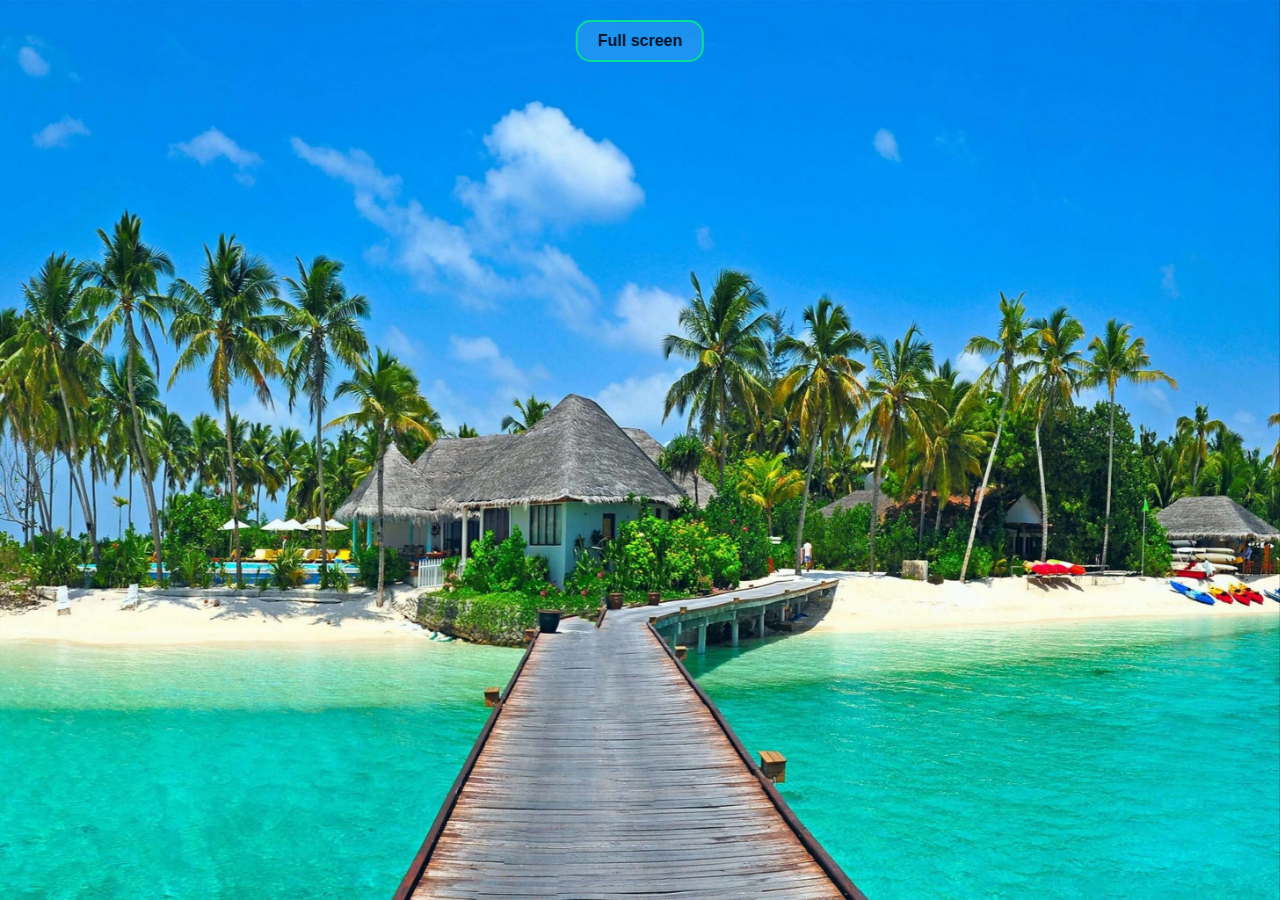
<file: Display.html>
<!DOCTYPE html>
<html lang="en">
<head>
 <link rel="icon" href="tab-icon.ico" type="image/x-icon" />
<meta charset="UTF-8" />
<meta name="viewport" content="width=device-width, initial-scale=1.0"/>
<title>NatureView</title>
<style>
  * {
    margin: 0;
    padding: 0;
    box-sizing: border-box;
  }

  body {
    background: #111;
    overflow: hidden;
    font-family: Arial, sans-serif;
    cursor: pointer;
  }

  #imageContainer {
    position: fixed;
    top: 0; left: 0;
    width: 100vw;
    height: 100vh;
  }

  #currentImage {
    position: absolute;
    top: 0;
    width: 100%;
    height: 100%;
    object-fit: cover;
    object-position: center; /* default position, overridden on mobile */
    z-index: 1;
  }

  #myLink {
    display: none;
    position: absolute;
    top: 10px;
    right: 10px;
    background: rgba(255,255,255,0.8);
    padding: 8px;
    border-radius: 4px;
    text-decoration: none;
    color: #000;
    font-weight: bold;
    z-index: 3;
  }

  #splitTransition {
    position: absolute;
    top: 0;
    width: 100%;
    height: 100%;
    display: none;
    overflow: hidden;
    z-index: 2;
  }

  #leftHalf, #rightHalf {
    width: 50%;
    height: 100%;
    overflow: hidden;
    position: relative;
  }

  #leftImage, #rightImage {
    position: absolute;
    top: 0;
    width: 200%;
    height: 100%;
    background-size: cover;
    background-position: center;
    transition: transform 1s ease;
  }

  #leftImage {
    left: 0;
    clip-path: inset(0 50% 0 0);
  }

  #rightImage {
    right: 0;
    clip-path: inset(0 0 0 50%);
  }

  .off-screen-left {
    transform: translateX(-100%);
  }

  .off-screen-right {
    transform: translateX(100%);
  }

  /* Style for the toggle button */
  #fullscreenBtn {
    position: fixed;
    top: 20px;
    left: 50%;
    transform: translateX(-50%);
    z-index: 999;
    padding: 10px 20px;
    border-top-left-radius: 15px;
    border-top-right-radius: 15px;
    border-bottom-left-radius: 15px;
    border-bottom-right-radius: 15px;
    font-size: 16px;
    cursor: pointer;
    color: #07010ee5;
    font-family: Arial, sans-serif;
    font-weight: bold;
    background: rgba(255, 255, 255, 0.1);
    border: 2px solid rgba(0, 255, 115, 0.699);
    backdrop-filter: blur(4px);
    transition: background-color 0.3s, border-color 0.3s;
  }

  #fullscreenBtn:hover {
    background: rgba(255, 255, 255, 0.384);
    border-color: #ccc;
  }
</style>
</head>
<body>

<!-- Centered, transparent button -->
<button id="fullscreenBtn">Full screen</button>

<div id="imageContainer">
  <img id="currentImage" src="" alt="Current" />
  <div id="splitTransition" style="display: none;">
    <div id="leftHalf">
      <div id="leftImage"></div>
    </div>
    <div id="rightHalf">
      <div id="rightImage"></div>
    </div>
  </div>
</div>

<script>
  const totalImages = 129;
  const images = [];
  for (let i = 1; i <= totalImages; i++) {
    images.push(`images/photo${i}.jpg`);
  }

  const currentImg = document.getElementById('currentImage');
  const leftImg = document.getElementById('leftImage');
  const rightImg = document.getElementById('rightImage');
  const myLink = document.getElementById('myLink');
  const splitTransition = document.getElementById('splitTransition');
  const toggleBtn = document.getElementById('fullscreenBtn');

  let currentIndex = 0;
  currentImg.src = images[currentIndex];

  currentImg.addEventListener('click', () => {
    if (myLink.style.display === 'none') {
      myLink.style.display = 'block';
    }
  });

  function startTransition() {
    const nextIndex = (currentIndex + 1) % images.length;
    const nextSrc = images[nextIndex];

    leftImg.style.backgroundImage = `url('${nextSrc}')`;
    rightImg.style.backgroundImage = `url('${nextSrc}')`;

    splitTransition.style.display = 'flex';

    leftImg.classList.add('off-screen-left');
    rightImg.classList.add('off-screen-right');

    void leftImg.offsetWidth; // force reflow

    leftImg.classList.remove('off-screen-left');
    rightImg.classList.remove('off-screen-right');

    const onTransitionEnd = () => {
      currentImg.src = nextSrc;
      splitTransition.style.display = 'none';

      leftImg.style.transform = '';
      rightImg.style.transform = '';

      leftImg.removeEventListener('transitionend', onTransitionEnd);
    };

    leftImg.addEventListener('transitionend', onTransitionEnd);
    currentIndex = nextIndex;
  }

  setInterval(startTransition, 10000);

  // Fullscreen toggle on button click
  toggleBtn.addEventListener('click', () => {
    if (!document.fullscreenElement) {
      document.documentElement.requestFullscreen();
      toggleBtn.textContent = 'Exit';
    } else {
      document.exitFullscreen();
      toggleBtn.textContent = 'Fullscreen';
    }
  });

  // Toggle fullscreen on any key press
  document.addEventListener('keydown', async () => {
    if (!document.fullscreenElement) {
      await document.documentElement.requestFullscreen();
      toggleBtn.textContent = 'Exit';
    } else {
      await document.exitFullscreen();
      toggleBtn.textContent = 'Fullscreen';
    }
  });

  // Function to detect mobile device
  function isMobileDevice() {
    return /Android|iPhone|iPad/i.test(navigator.userAgent);
  }

  // On load, check if mobile and adjust image display
  window.addEventListener('load', () => {
    if (isMobileDevice()) {
      const img = document.getElementById('currentImage');
      // Crop to show top part, fill entire viewport
      img.style.objectFit = 'cover';
      img.style.objectPosition = 'center top'; // show top part
      // Make sure the image fills the screen
      img.style.width = '100vw';
      img.style.height = '100vh';
    }
  });
</script>
</body>
</html>
</file>
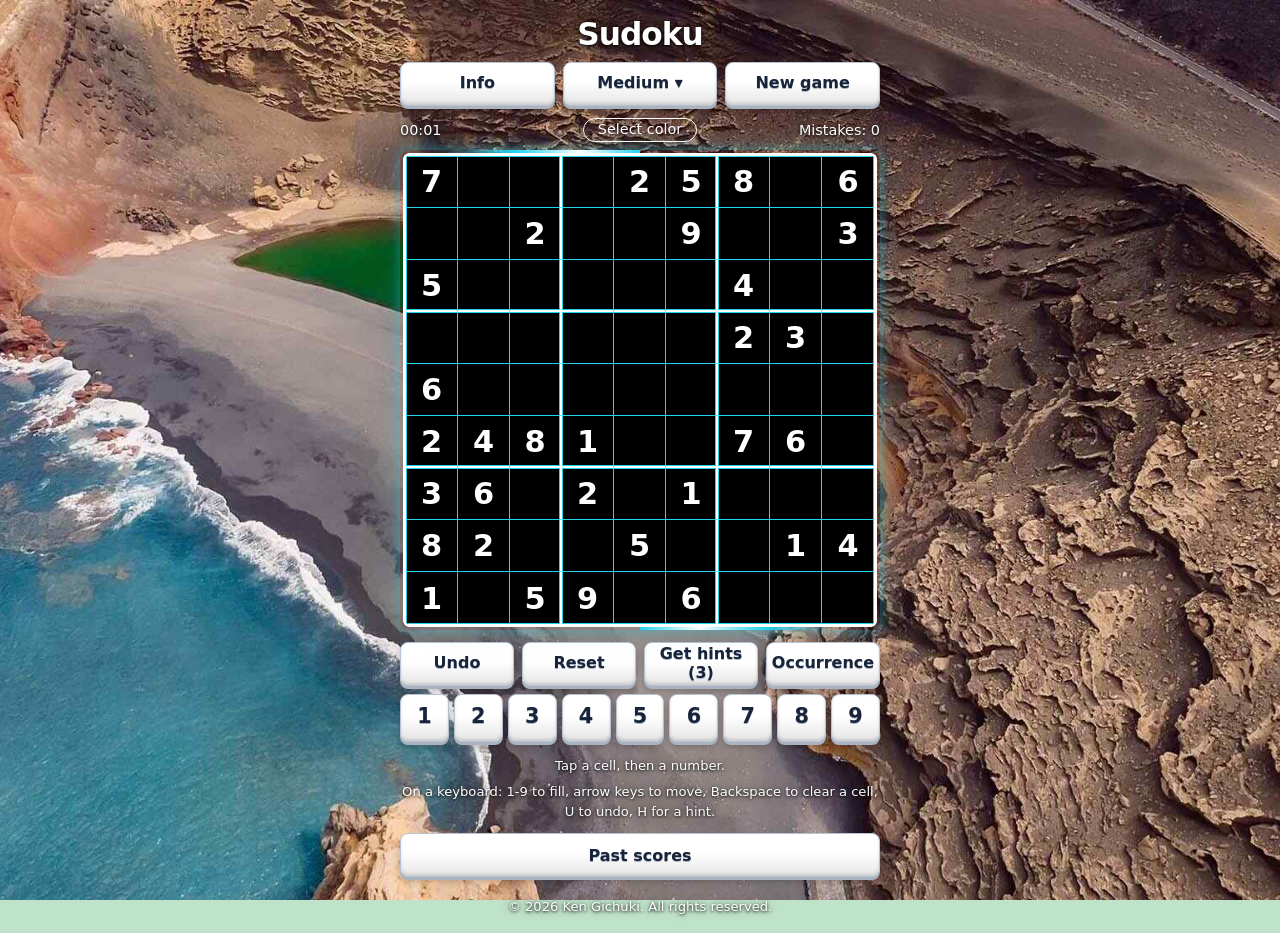
<file: Sudoku.html>
<!DOCTYPE html>
<html lang="en">
<head>
<meta charset="utf-8">
<meta name="viewport" content="width=device-width, initial-scale=1, viewport-fit=cover">
<title>Sudoku</title>
<link rel="icon" href="sudoku.ico" sizes="any">
<style>
:root{--bg:#bfe3c9;--panel:#fff;--ink:#17243a;--mute:#6b7a90;--line:#b8c3d1;--box:#17243a;--sel:#bcd4fb;--peer:#e6eef9;--same:#d0e0fa;--user:#2563d6;--bad:#d23b3b;--badbg:#fbe0e0;--btn:#fff;--on:#17243a;--onfg:#fff}
@media(prefers-color-scheme:dark){:root{--bg:#10291c;--panel:#18223a;--ink:#e6ecf6;--mute:#8a99b3;--line:#33425f;--box:#8fa3c7;--sel:#2c4a85;--peer:#1f2c48;--same:#28407a;--user:#7fb0ff;--bad:#ff8a8a;--badbg:#4a2230;--btn:#18223a;--on:#e6ecf6;--onfg:#0f1624}}
*{box-sizing:border-box}
[hidden]{display:none!important}
body{margin:0;background:var(--bg);color:var(--ink);font-family:system-ui,-apple-system,"Segoe UI",Roboto,sans-serif;min-height:100vh;display:flex;justify-content:center;padding:16px}
main{width:100%;max-width:480px}

/* header: title on its own line, three equal controls below */
header{display:flex;flex-direction:column;align-items:stretch;gap:10px;margin-bottom:12px}
h1{margin:0;font-size:1.95rem;font-weight:800;letter-spacing:-.03em;text-align:center}
.controls{display:grid;grid-template-columns:repeat(3,1fr);gap:8px}
.controls > *{width:100%;height:44px;padding:0 8px;font-size:1rem;font-weight:600;text-align:center;text-align-last:center}

select,button{font:inherit;color:var(--ink);background:var(--btn);border:1.5px solid var(--line);border-radius:8px;padding:8px 12px;cursor:pointer}
/* hover only on devices that really hover (avoids sticky hover on touch screens) */
@media (hover:hover){
  button:hover:not(:disabled):not(:active),
  .controls select:hover:not([aria-pressed=true]){
    border-color:#2563d6;
    box-shadow:
      0 0 0 3px rgba(37,99,214,.55), /* blue ring, drawn on top */
      0 0 14px 4px rgba(37,99,214,.45), /* soft outer glow */
      inset 0 1px 0 rgba(255,255,255,.8),
      inset 0 -2px 3px rgba(0,0,0,.12),
      0 3px 0 var(--edge);
  }
}
button:focus-visible,select:focus-visible,.c:focus-visible{outline:3px solid var(--user);outline-offset:1px}
button:disabled{opacity:.3;cursor:default}
.primary{background:var(--on);color:var(--onfg);border-color:var(--on);font-weight:600}

/* dropdown: custom arrow so its background can change on mobile */
.controls select{
  -webkit-appearance:none;appearance:none;
  padding:0 26px 0 8px;
  background-image:linear-gradient(45deg,transparent 50%,currentColor 50%),linear-gradient(135deg,currentColor 50%,transparent 50%);
  background-position:calc(100% - 15px) 50%,calc(100% - 10px) 50%;
  background-size:5px 5px,5px 5px;
  background-repeat:no-repeat;
}

.stats{display:flex;justify-content:space-between;color:var(--mute);font-size:.9rem;margin-bottom:8px;font-variant-numeric:tabular-nums}

/* ======================================================
   Animated runner around the Sudoku board
   ====================================================== */

.sudoku-frame{
    position:relative;
    width:100%;
    padding:3px;
    border-radius:8px;
    overflow:hidden;
    box-shadow:
        0 0 12px rgba(34,211,238,.35),
        0 0 24px rgba(34,211,238,.20);
}

/* moving light around the outer edge */
/*.sudoku-frame::before{
    content:"";
    position:absolute;

    left:-150%;
    top:-150%;

    width:400%;
    height:400%;

    background:
        conic-gradient(
            from 0deg,
            transparent 0deg,
            transparent 320deg,
            #22d3ee 332deg,
            #ffffff 346deg,
            #22d3ee 360deg
        );

    animation:borderRunner 8s linear infinite;
    z-index:0;
}*/

.sudoku-frame::before{
    content:"";
    position:absolute;

    left:-150%;
    top:-150%;

    width:400%;
    height:400%;

    background:
        conic-gradient(
            from 0deg,
            transparent 0deg,
            transparent 140deg,
            #22d3ee 152deg,
            #ffffff 166deg,
            #22d3ee 180deg,
            transparent 180deg,
            transparent 320deg,
            #22d3ee 332deg,
            #ffffff 346deg,
            #22d3ee 360deg
        );

    animation:borderRunner 12s linear infinite;
    z-index:0;
}
  
/* covers the center, leaving only the border visible */
.sudoku-frame::after{
    content:"";
    position:absolute;
    top:3px;right:3px;bottom:3px;left:3px;
    /*inset:3px;*/ /*old browsers compatibility*/
    background:#000;
    border-radius:5px;
    z-index:1;
}

/* board stays above the animation */
#board{position:relative;z-index:2;}

@keyframes borderRunner{
    from{
        transform:rotate(0deg);
    }
    to{
        transform:rotate(360deg);
    }
}
  
#board{display:grid;grid-template-columns:repeat(9,minmax(0,1fr));grid-template-rows:repeat(9,minmax(0,1fr));aspect-ratio:1;background:var(--panel);border:3px solid var(--box);border-radius:6px;overflow:hidden;user-select:none;touch-action:manipulation}
#board{--panel:#000;--ink:#fff;--line:#22d3ee;--box:#fff;--sel:#7a7a7a;--peer:#3d3d3d;--same:#5c5c5c;--user:#7fb0ff;--bad:#ff8a8a;--badbg:#5a1f1f;color:#fff}
#board{width:100%}
.c{display:flex;align-items:center;justify-content:center;font-size:clamp(1.2rem,6.2vw,1.9rem);border-right:1px solid var(--line);border-bottom:1px solid var(--line);cursor:pointer;min-width:0;min-height:0}
.c.r{border-right:2px solid var(--box)}
.c.b{border-bottom:2px solid var(--box)}
.c:nth-child(9n){border-right:0}
.c:nth-child(n+73){border-bottom:0}
/* thin cyan line inside each 3×3 box, along all four of its sides */
.c{box-shadow:var(--sl,0 0 #0000),var(--sr,0 0 #0000),var(--st,0 0 #0000),var(--sb,0 0 #0000)}
.c.el{--sl:inset 1px 0 0 var(--line)}
.c.er{--sr:inset -1px 0 0 var(--line)}
.c.et{--st:inset 0 1px 0 var(--line)}
.c.eb{--sb:inset 0 -1px 0 var(--line)}
.given{font-weight:700}
.user{color:var(--user)}
.peer{background:var(--peer)}
.same{background:var(--same)}
.sel{background:var(--sel)}
/*.bad{color:var(--bad);background:var(--badbg)}*/
.bad{
  color:var(--bad);
  background-image:repeating-linear-gradient(135deg,
    rgba(255,138,138,.35) 0,rgba(255,138,138,.5) 3px,
    transparent 3px,transparent 7px);
}
.tools{display:grid;grid-template-columns:repeat(4,1fr);gap:8px;margin:12px 0 8px}
.pad{display:grid;grid-template-columns:repeat(9,1fr);gap:5px}
.pad button{padding:8px 0;font-size:1.3rem;font-weight:600;display:flex;flex-direction:column;align-items:center;line-height:1.1}
.pad small{font-size:.85rem;font-weight:500;color:var(--mute)}
.pad.hide small{visibility:hidden}

/* pressed look: Occurrence (toggle) and Info / dropdown (only while held) */
.tools button[aria-pressed=true]{background:var(--on);color:var(--onfg);border-color:var(--on)}
.controls [aria-pressed=true]{background-color:var(--on);color:var(--onfg);border-color:var(--on)}

@media(max-width:400px){.tools{grid-template-columns:repeat(2,1fr)}}
.help{margin-top:14px;color:var(--mute);font-size:.82rem;line-height:1.5}

/* Info/Close button stays above the blurred overlay */
/* #rulesBtn{position:relative;z-index:21} */

/* Popups (rules + scores + confirm + levels + finished): card sits near the top, background is lightly blurred */
#rules,#scores,#confirm,#levels,#win{
  position:fixed;top:0;right:0;bottom:0;left:0;z-index:20; /*replaced inset:0; for compatibility with older browsers*/
  display:flex;align-items:flex-start;justify-content:center;
  padding:150px 16px 16px;  /* lower this number to raise the card further */
  background:rgba(0,0,0,.45);
  backdrop-filter:blur(6px);  /* change both blur values together */
  -webkit-backdrop-filter:blur(6px);
}
.rules-card{
  width:100%;max-width:420px;max-height:calc(100vh - 170px);overflow:auto;
  background:var(--panel);color:var(--ink);border-radius:12px;padding:18px 20px;
  box-shadow:0 10px 30px rgba(0,0,0,.35);
}
.rules-card h2{margin:0 0 10px;font-size:1.2rem}
.rules-card ul{margin:0;padding-left:1.2em;line-height:1.5}
.rules-card li+li{margin-top:6px}

/* score history */
.score-row{padding:10px 0;border-bottom:1px solid var(--line);font-variant-numeric:tabular-nums}
.score-row b{font-size:1.05rem}
.score-row small{display:block;color:var(--mute);margin-top:2px}
.score-actions{display:flex;gap:8px;margin-top:14px}
.score-actions button{flex:1;height:44px;font-weight:600}
.scores-open{width:100%;height:44px;margin-top:12px;font-weight:600}

@media(max-width:400px){h1{font-size:1.6rem}}

/* wallpaper layer: pinned to all four screen edges, including the safe areas */
body::before{
  content:"";position:fixed;top:0;right:0;bottom:0;left:0; /*inset:0;*/ 
  min-height:100lvh;  /* stays full height when the toolbar collapses */
  z-index:-1;
  background-color:var(--bg);
  background-image:var(--wall,none);
  background-size:cover;
  background-position:var(--wallpos,center);
  background-repeat:no-repeat;
}

/* keep content clear of the notch and the bottom bar (0 on desktop) */
body{
  padding-top:max(16px,env(safe-area-inset-top));
  padding-bottom:max(16px,env(safe-area-inset-bottom));
}

/* white text over the wallpaper: landscape / desktop only */
@media (orientation:landscape){
  body.wall h1,
  body.wall .stats,
  body.wall .help,
  body.wall main footer #footerText{
    color:#fff;
    text-shadow:0 1px 3px rgba(0,0,0,.9),0 0 8px rgba(0,0,0,.6);
  }
}

/* 3D through grey shading only: same shape, same colours */
:root{--hi:.6;--lo:.10;--edge:#aab3c0}
@media(prefers-color-scheme:dark){:root{--hi:.12;--lo:.35;--edge:#05080f}}

button,
.controls select{
  --shade:linear-gradient(to bottom,rgba(255,255,255,var(--hi)) 0,rgba(255,255,255,0) 45%,rgba(0,0,0,var(--lo)) 100%);
  background-image:var(--shade);
  box-shadow:
    inset 0 1px 0 rgba(255,255,255,.8), /* light top rim */
    inset 0 -2px 3px rgba(0,0,0,.12), /* grey shading along the bottom */
    0 3px 0 var(--edge),  /* grey edge = thickness */
    0 5px 7px rgba(0,0,0,.2);  /* soft shadow underneath */
  transition:transform .06s,box-shadow .06s;
}

/* dropdown keeps its arrow */
.controls select{
  background-image:
    linear-gradient(45deg,transparent 50%,currentColor 50%),
    linear-gradient(135deg,currentColor 50%,transparent 50%),
    var(--shade);
  background-position:calc(100% - 15px) 50%,calc(100% - 10px) 50%,0 0;
  background-size:5px 5px,5px 5px,100% 100%;
  background-repeat:no-repeat;
}

/* ---- button text: small grey edge, like the button's own thickness ---- */
button,
.controls select{
  text-shadow:0 1px 0 var(--edge); /* crisp, no blur */
}
.pad small{text-shadow:0 1px 0 var(--edge)}

/* ---- optical centring: the 3px edge under each button makes text look low ---- */
.controls > *{padding-bottom:3px}
.tools button{
  height:44px;  /* same height as the top row */
  padding:0 8px 3px;
  font-size:1rem;
  font-weight:600;
  display:flex;align-items:center;justify-content:center;
}
.pad button{min-height:48px;padding-top:6px;padding-bottom:9px;justify-content:center}
.pad button{transition:background-color .5s,color .5s,box-shadow .5s}   /* fade back to grey */
.pad.hide small{display:none} /* hidden counts no longer push the number up */

/* ---- pressed: original dark look, pushed down (also Occurrence when on) ---- */
button:active:not(:disabled),
.tools button:active,
.tools button[aria-pressed=true],
.controls [aria-pressed=true]{
  background-color:var(--on);
  background-image:none;
  color:var(--onfg);
  border-color:var(--on);
  transform:translateY(2px);
  box-shadow:
    inset 0 2px 4px rgba(0,0,0,.4),
    0 1px 0 var(--edge);
  text-shadow:0 1px 0 rgba(0,0,0,.55); /* light text on dark fill: edge flips to dark */
}
.controls select[aria-pressed=true]{
  background-image:
    linear-gradient(45deg,transparent 50%,currentColor 50%),
    linear-gradient(135deg,currentColor 50%,transparent 50%);
}

/* dark theme: pressed fill is light, so the text is dark there */
@media(prefers-color-scheme:dark){
  button:active:not(:disabled),
  .tools button:active,
  .tools button[aria-pressed=true],
  .controls [aria-pressed=true]{
    text-shadow:0 1px 0 rgba(255,255,255,.4);
  }
}

/* ---- disabled: flat, no text effect, still legible ---- */
button:disabled{
  opacity:.6;  /* was .3: higher = more legible */
  box-shadow:none;
  transform:none;
  background-image:none;
  text-shadow:none;
}

/* Occurrence: dark fill wipes in from the centre when toggled on */
#counts{
  position:relative;
  overflow:hidden;
  isolation:isolate; /* keeps the circle behind the text, above the button face */
  transition:transform .06s,box-shadow .06s,color .3s .1s,border-color .3s;
}

/* the circle (grows from 0 to cover the whole button, even when it is wide) */
#counts::before{
  content:"";
  position:absolute;left:50%;top:50%;
  width:140%;aspect-ratio:1;
  border-radius:50%;
  background:var(--on);
  transform:translate(-50%,-50%) scale(0);
  transition:transform 400ms cubic-bezier(.8,0,.2,1);   /* same easing as btn-121 */
  z-index:-1;
  pointer-events:none;
}
#counts[aria-pressed=true]::before{
  transform:translate(-50%,-50%) scale(1);
}

/* the face stays light; the circle supplies the dark. Text colour follows the state. */
#counts,
#counts:active:not(:disabled){
  background-color:var(--btn);
  background-image:var(--shade);
  color:var(--ink);
}
#counts[aria-pressed=true],
#counts[aria-pressed=true]:active:not(:disabled){
  background-color:var(--btn);
  background-image:var(--shade);
  color:var(--onfg);
  border-color:var(--on);
}

/* confirm + finished popups sit above the Info/Close button */
#confirm,#win{z-index:22}
#confirm .rules-card{max-width:340px}
#confirm p{margin:0 0 4px;line-height:1.5}
#win .rules-card{max-width:340px;text-align:center}
#win p{margin:0 0 4px;line-height:1.5}

/* difficulty picker */
#levels{transition:opacity .25s ease}
#levels.fade{opacity:0;pointer-events:none}      /* fades away after a choice */
#levels .rules-card{max-width:220px;padding:14px 16px}
#levels h2{font-size:1.05rem;margin-bottom:8px;text-align:center}
.lvl-list{display:flex;flex-direction:column;gap:8px}
.lvl-list button{height:40px;font-size:1rem;font-weight:600}
.lvl-list button.on{
  background-color:var(--on);background-image:none;
  color:var(--onfg);border-color:var(--on);
  text-shadow:0 1px 0 rgba(0,0,0,.55);
}

/* number pad: black at once on tap (no fade in), then the .5s fade above runs when the class is removed */
.pad button.flash:not(:disabled){
  transition:none;
  background-color:#000;background-image:none;
  color:#fff;border-color:#000;
  box-shadow:inset 0 2px 4px rgba(0,0,0,.4);
  text-shadow:none;
}
.pad button.flash small{color:#ccc;text-shadow:none}

/* Past scores button doubles as a progress bar */
#scoresBtn{
  position:relative;
  overflow:hidden;
  isolation:isolate; /* keeps the fill behind the label */
}
#scoresBtn::before{
  content:"";
  position:absolute;left:0;top:0;bottom:0;
  width:var(--p,0%);
  background:linear-gradient(90deg,#34d399,#22d3ee);  /* green to cyan, matches the board lines */
  box-shadow:inset 0 -6px 10px rgba(0,0,0,.12); /* slight depth */
  transition:width .8s cubic-bezier(.22,1,.36,1); /* smooth glide to the new value */
  z-index:-1;
  pointer-events:none;
}

/* finished puzzle popup: same card as Info, pops in, fades out */
#win{transition:opacity .25s ease}
#win.fade{opacity:0;pointer-events:none}
#win:not([hidden]) .rules-card{animation:winPop .45s cubic-bezier(.3,1.4,.5,1) both}
@keyframes winPop{
  from{opacity:0;transform:scale(.6)}
  to  {opacity:1;transform:scale(1)}
}
#win .pug{
  display:block;width:min(200px,60%);height:auto;aspect-ratio:260/354;
  margin:0 auto 12px;border-radius:10px;background:#000;
}  

/* pause the spinning border while any popup is open */
body:has(:is(#rules,#scores,#confirm,#levels,#win):not([hidden])) .sudoku-frame::before{
  animation-play-state:paused;
}

  /* ---- fit btn-172 into the tools row and switch off the shared button look for Reset only ---- */
#erase.btn-172,
#erase.btn-172:hover,
#erase.btn-172:active,
#erase.btn-172[aria-pressed=true]{
  position:relative; /* the two text layers are positioned inside the button */
  width:100%;height:44px;padding:0; /* fills its grid cell, same height as the other buttons */
  font-size:14px;font-weight:bold;color:#fff;
  background:none;background-image:none;
  border:none;box-shadow:none;text-shadow:none;transform:none;
}

/* touch screens: flip while the button is pressed, since :hover sticks after a tap */
@media (hover:none){
  #erase.btn-172:hover .front-text{transform:rotateX(0deg) translateZ(2px)}
  #erase.btn-172:hover .back-text{transform:rotateX(180deg) translateZ(2px)}
}
#erase.btn-172:active .front-text{transform:rotateX(-180deg) translateZ(2px)}
#erase.btn-172:active .back-text{transform:rotateX(0deg) translateZ(2px)}

  /*flip the hint button animatedly*/
@keyframes hint-flip {
  0%   { transform: perspective(600px) rotateX(0deg);  animation-timing-function: ease-in; }
  50%  { transform: perspective(600px) rotateX(90deg); animation-timing-function: ease-out; }
  100% { transform: perspective(600px) rotateX(0deg); }
}
.hint-flip { animation: hint-flip .5s; }

@media (prefers-reduced-motion: reduce) {
  .hint-flip { animation: none; }
}

/* no double-tap zoom */
* { touch-action: manipulation; }
  
</style>
</head>
  <link rel="stylesheet" href="theme.css">
<body>
<main>
  <header>
    <h1>Sudoku</h1>
    <div class="controls">
      <button id="rulesBtn" aria-haspopup="dialog" aria-expanded="false">Info</button>
      <select id="lvl" aria-label="Difficulty" hidden>
        <option value="easy">Easy</option>
        <option value="medium" selected>Medium</option>
        <option value="hard">Hard</option>
      </select>
      <button id="lvlBtn" type="button" aria-haspopup="dialog">Medium ▾</button>
      <button id="new">New game</button>
    </div>
  </header>
  <div class="stats"><span id="time">00:00</span><span id="info"></span></div>
  
  <div class="sudoku-frame">
    <div id="board" role="grid" aria-label="Sudoku board"></div>    
  </div>
  
  <div class="tools">
    <button id="undo">Undo</button>
    <button id="erase">Reset</button>
    <button id="hint">Get hints</button>
    <button id="counts" aria-pressed="true">Occurrence</button>
  </div>
  <style>
    /* dark only while the button is being pressed */
    .tools button:active{
      background:var(--on);
      color:var(--onfg);
      border-color:var(--on);
    }
  </style>
  <div class="pad" id="pad"></div>
  <p class="help">Tap a cell, then a number. On a keyboard: 1–9 to fill, arrow keys to move, Backspace to clear a cell, U to undo, H for a hint.</p>
  <button id="scoresBtn" class="scores-open" aria-haspopup="dialog">Past scores</button>
  <footer>
    <p id="footerText" class="footer">
      &copy; <span id="year">2026</span> Ken Gichuki. All rights reserved.
    </p>
    <style>
      main .help{
        margin:14px 0 0;
      }
      main footer{
        width:100%;
        display:flex;
        justify-content:center;
        margin:0;
      }
      main footer #footerText{
        margin:1.5em 0 0;   /* exactly one line of gap */
        text-align:center;
        font-family:inherit;
        font-size:.82rem;
        line-height:1.5;
        color:var(--mute);
      }
    </style>
  </footer>
  <div id="scores" role="dialog" aria-modal="true" aria-labelledby="scoresTitle" hidden>
    <div class="rules-card">
      <h2 id="scoresTitle">Finished games</h2>
      <div id="scoreList"></div>
      <div class="score-actions">
        <button id="scoresClear">Clear scores</button>
        <button id="scoresClose">Close</button>
      </div>
    </div>
  </div>
  <div id="rules" role="dialog" aria-modal="true" aria-labelledby="rulesTitle" hidden>
    <div class="rules-card">
      <h2 id="rulesTitle">How to play</h2>
      <ul>
        <li>Sudoku is a logic puzzle: every cell has exactly one solution and you can find it by deduction alone. No guessing or math is needed.</li>
        <li>Fill the grid so every row, column and 3×3 box has the numbers 1 to 9, once each.</li>
        <li>The bold numbers are given and can't be changed.</li>
        <li>Tap a cell, then tap a number. Wrong numbers turn red in a striped cell.</li>
        <li>The grey area around a selected cell is where the number cannot be repeated.</li>
        <li>Stuck? Use Hint. Made a slip? Use Undo. Numbers left? Use Occurrence.</li>
        <li>Karibu kwenye huu mchezo! 😀</li>
      </ul>
    </div>
  </div>
  <div id="confirm" role="alertdialog" aria-modal="true" aria-labelledby="confirmTitle" hidden>
    <div class="rules-card">
      <h2 id="confirmTitle">Start a new game?</h2>
      <p id="confirmMsg">Your current progress will be lost.</p>
      <div class="score-actions">
        <button id="confirmNo">Cancel</button>
        <button id="confirmYes">New game</button>
      </div>
    </div>
  </div>
  <div id="levels" role="dialog" aria-modal="true" aria-labelledby="levelsTitle" hidden>
    <div class="rules-card">
      <h2 id="levelsTitle">Choose difficulty</h2>
      <div class="lvl-list">
        <button data-lvl="easy">Easy</button>
        <button data-lvl="medium">Medium</button>
        <button data-lvl="hard">Hard</button>
      </div>
    </div>
  </div>
  <div id="win" role="dialog" aria-modal="true" aria-labelledby="winTitle" hidden>
    <div class="rules-card">
      <img id="pug" class="pug" alt="">
      <h2 id="winTitle">Puzzle complete! 👌🏽</h2>
      <p id="wintxt"></p>
      <div class="score-actions">
        <button id="again">Play again</button>
      </div>
    </div>
  </div>
</main>
<script> 
/* stop double-tap zoom (iOS Safari), without losing fast taps */
let lastTouch = 0;
document.addEventListener('touchend', e => {
  const now = Date.now();
  if (now - lastTouch < 350) {
    e.preventDefault();  // cancels the zoom
    if (e.target.click) e.target.click(); // still registers the second tap
  }
  lastTouch = now;
}, { passive: false });
  
document.getElementById('year').textContent = new Date().getFullYear();

const $=s=>document.querySelector(s);

/* ---- wallpapers (landscape / desktop only) ---- */
const WALLS=Array.from({length:24},(_,i)=>'sudoku_wallpapers/img'+(i+1));
const WALLS_P=Array.from({length:20},(_,i)=>'Sudoku_images_portrait/img'+(i+1));
const walls=()=>landscape()?WALLS:WALLS_P;
const WALL_EXT=['jpg'];
const WALLPOS={1:'30% 50%',4:'70% 40%'};  // image number: 'x y'; any image not listed uses center
const landscape=()=>matchMedia('(orientation:landscape)').matches;
let wallIdx=-1;
const WALL_URL={}; // remembers the working file for each wallpaper number
let wallNext=-1;  // wallpaper already downloading for the next New game
 
function loadWall(n,done){  // done(url) when found, done(null) if no extension works
  const set=walls(),key=(landscape()?'L':'P')+n;   // separate cache for each folder
  if(WALL_URL[key]){done(WALL_URL[key]);return}
  let e=0;
  const img=new Image();
  img.onload=()=>{WALL_URL[key]=img.src;done(img.src)};
  img.onerror=()=>{
    e++;
    if(e<WALL_EXT.length)img.src=set[n]+'.'+WALL_EXT[e];
    else done(null);
  };
  img.src=set[n]+'.'+WALL_EXT[0];
}
  
function preloadNext(){  // quietly download another wallpaper for next time
  const pool=WALLS.map((_,k)=>k).filter(k=>k!==wallIdx);
  if(!pool.length)return;
  wallNext=pool[Math.random()*pool.length|0];
  loadWall(wallNext,()=>{});
}

function setWallpaper(i,bad){
  bad=bad||[];
  if(!WALLS.length)return;
  const st=document.documentElement.style;
  let n=i;
  if(n===undefined||n<0||n>=WALLS.length||bad.includes(n)){
    const pool=WALLS.map((_,k)=>k).filter(k=>!bad.includes(k)&&(k!==wallIdx||WALLS.length===1));
    if(!pool.length){st.setProperty('--wall','none');document.body.classList.remove('wall');return}
    n=(wallNext>=0&&pool.includes(wallNext))?wallNext:pool[Math.random()*pool.length|0];
    wallNext=-1;
  }
  wallIdx=n;
  loadWall(n,url=>{
    if(wallIdx!==n)return;
    if(!url){console.warn('Wallpaper not found: '+walls()[n]);setWallpaper(undefined,bad.concat(n));return}
    st.setProperty('--wall','url("'+url+'")');
    st.setProperty('--wallpos',landscape()?(WALLPOS[n+1]||'center'):'center');
    document.body.classList.add('wall');
    preloadNext();
  });
}
  
const pop=m=>{let n=0;while(m){m&=m-1;n++}return n};
const shuf=a=>{for(let i=a.length-1;i>0;i--){const j=Math.random()*(i+1)|0;[a[i],a[j]]=[a[j],a[i]]}return a};

/* ---- solver and generator ---- */
function cands(g,i){
  let m=0x3FE;const r=i/9|0,c=i%9;
  for(let k=0;k<9;k++){m&=~(1<<g[r*9+k]);m&=~(1<<g[k*9+c])}
  const br=r-r%3,bc=c-c%3;
  for(let a=0;a<3;a++)for(let b=0;b<3;b++)m&=~(1<<g[(br+a)*9+bc+b]);
  return m;
}
  
function pick(g){
  let best=-1,bm=0,bn=10;
  for(let i=0;i<81;i++)if(!g[i]){const m=cands(g,i),n=pop(m);if(n<bn){bn=n;best=i;bm=m;if(n<2)break}}
  return[best,bm,bn];
}
  
const vals=m=>{const a=[];for(let v=1;v<=9;v++)if(m&(1<<v))a.push(v);return a};
function fill(g){
  const[b,m,n]=pick(g);if(b<0)return true;if(!n)return false;
  for(const v of shuf(vals(m))){g[b]=v;if(fill(g))return true}
  g[b]=0;return false;
}
  
function count(g,lim){
  const[b,m,n]=pick(g);if(b<0)return 1;if(!n)return 0;
  let t=0;
  for(const v of vals(m)){g[b]=v;t+=count(g,lim-t);if(t>=lim)break}
  g[b]=0;return t;
}
  
const CLUES={easy:40,medium:32,hard:26};  // how many numbers are pre-filled at the start, per level
const HINT_MAX={easy:5,medium:3,hard:2};  // hints allowed per game, per level
// The game logic: build a finished Sudoku, then erase numbers one at a time
// (keeping exactly one solution) until the level's clue target is reached.
function generate(level){
  const s=Array(81).fill(0);fill(s);
  const p=s.slice();let left=81;
  for(const i of shuf([...Array(81).keys()])){
    if(left<=CLUES[level])break;
    const v=p[i];p[i]=0;
    if(count(p.slice(),2)!==1)p[i]=v;else left--;
  }
  return[s,p];
}

/* ---- game state ---- */
let showCounts=false,sol,giv,cur,sel=-1,hist=[],secs=0,tm,miss=0,hints=0,over=false;
let lastLvl;  // level of the game being played, used to undo a cancelled level change
const fmt=s=>String(s/60|0).padStart(2,'0')+':'+String(s%60).padStart(2,'0');
const snap=()=>{hist.push([cur.slice(),miss]);if(hist.length>200)hist.shift()};

function newGame(){
  setWallpaper();
  const[s,p]=generate($('#lvl').value);
  sol=s;giv=p.slice();cur=p.slice();
  hist=[];sel=-1;miss=0;hints=0;over=false;secs=0;
  // $('#win').hidden=true;
  clearTimeout(winTimer);$('#win').hidden=true;
  clearInterval(tm);tm=setInterval(()=>{if(!over&&!document.hidden){secs++;top_()}},1000);
  render();
}
  
function top_(){
  $('#time').textContent=fmt(secs);
  // $('#info').textContent='Mistakes: '+miss+'   Hints: '+hints; Paused hints update
  $('#info').textContent='Mistakes: '+miss;
}

function place(n){
  if(over||sel<0||giv[sel])return;
  if(cur[sel]===n)return;
  snap();cur[sel]=n;
  if(n!==sol[sel])miss++;
  render();check();
}

function erase(){
  if(over)return;
  if(cur.every((v,i)=>v===giv[i])){
    // nothing entered, but still clear the highlight
    if(sel>=0){sel=-1;render()}
    return;
  }
  snap();
  cur=giv.slice(); // back to the given numbers only
  sel=-1; // same reset New game does: removes the grey highlight
  render();
}

function eraseCell(){
  if(over||sel<0||giv[sel]||!cur[sel])return;  // nothing selected, a given, or already empty
  snap();
  cur[sel]=0;
  render();
}

function undo(){
  if(over||!hist.length)return;
  cur=hist.pop()[0];  // restore the board only: mistakes and hints keep their counts
  render();
}

function flipHint(oldText){
  const b = $('#hint');
  if (matchMedia('(prefers-reduced-motion: reduce)').matches) return;  // no animation, keep the new label
  b.textContent = oldText;  // keep showing the old count at first
  b.classList.remove('hint-flip');
  void b.offsetWidth;
  b.classList.add('hint-flip');
  setTimeout(() => {   // button is edge-on: swap in the new count
    b.textContent = 'Get hints (' + Math.max(HINT_MAX[$('#lvl').value] - hints, 0) + ')';
  }, 250);
}
$('#hint').addEventListener('animationend', e => e.currentTarget.classList.remove('hint-flip'));
  
function hint(){
  if(over||hints>=HINT_MAX[$('#lvl').value])return;
  const oldText=$('#hint').textContent;
  let t=-1;
  if(sel>=0&&!giv[sel]&&cur[sel]!==sol[sel])t=sel;
  else{
    const w=[];for(let i=0;i<81;i++)if(cur[i]!==sol[i])w.push(i);
    if(!w.length)return;t=w[Math.random()*w.length|0];
  }
  snap();cur[t]=sol[t];hints++;sel=t;
  render();check();
  flipHint(oldText);
}
  
function check(){
  if(cur.every((v,i)=>v===sol[i])){
    over=true;clearInterval(tm);
    // saveScore(); // record this finished game (device + Google Sheet)
    try{saveScore()}catch(e){console.error(e)}   // a save problem must never stop the pug
    $('#wintxt').textContent='Solved in '+fmt(secs)+' with '+miss+(miss===1?' mistake':' mistakes')+' and '+hints+(hints===1?' hint.':' hints.');
    showWin(true);
    //$('#win').hidden=false; // finished popup: Play again starts a new game, otherwise the board stays finished
    //$('#again').focus();
  }
}

/* ---- progress text on the Past scores button ---- */
/* shows "Past scores" until the player enters a number, then a progress message and a left-to-right fill */
function updateProgress(){
  const b=$('#scoresBtn');
  const entered=cur.some((v,i)=>v!==giv[i]);   // has the player put anything on the board?
  if(!entered){
    b.style.setProperty('--p','0%');
    b.textContent='Past scores';
    return;
  }
  let total=0,ok=0;
  for(let i=0;i<81;i++){
    if(!giv[i]){total++;if(cur[i]===sol[i])ok++}
  }
  const pct=total?Math.round(ok/total*100):0;
  b.style.setProperty('--p',pct+'%');

  let msg;
  if(pct<10)msg='Let’s begin..';
  else if(pct<20)msg='Good start..';
  else if(pct<30)msg='Making progress..';
  else if(pct<40)msg='Thinking ahead..';
  else if(pct<50)msg='Halfway there..';
  else if(pct<60)msg='Momentum building..';
  else if(pct<70)msg='Looking sharp..';
  else if(pct<80)msg='Almost there..';
  else if(pct<90)msg='Final moves..';
  else if(pct<100)msg='Solution in sight..';
  else msg='Puzzle Complete!';
  b.textContent=msg+' '+pct+'%';
}

/* ---- rendering ---- */
function render(){
  const sv=sel>=0?cur[sel]:0,sr=sel/9|0,sc=sel%9;
  let h='';
  for(let i=0;i<81;i++){
    const r=i/9|0,c=i%9;let k='c';
    if(c===2||c===5)k+=' r';
    if(r===2||r===5)k+=' b';
    if(c%3===0)k+=' el';
    if(c%3===2)k+=' er';
    if(r%3===0)k+=' et';
    if(r%3===2)k+=' eb';
    if(giv[i])k+=' given';else if(cur[i])k+=' user';
    if(sel>=0){
      if(i===sel)k+=' sel';
      else if(r===sr||c===sc||((r/3|0)===(sr/3|0)&&(c/3|0)===(sc/3|0)))k+=' peer';
      if(sv&&cur[i]===sv&&i!==sel)k+=' same';
    }
    if(cur[i]&&cur[i]!==sol[i])k+=' bad';
    const inner=cur[i]||'';
    h+='<div class="'+k+'" data-i="'+i+'" role="gridcell" tabindex="'+(i===sel||(sel<0&&i===0)?0:-1)+'" aria-label="Row '+(r+1)+', column '+(c+1)+(cur[i]?', '+cur[i]:', empty')+'">'+inner+'</div>';
  }
  $('#board').innerHTML=h;
  let ph='';
  for(let v=1;v<=9;v++){
    let used=0;for(let i=0;i<81;i++)if(cur[i]===v&&sol[i]===v)used++;
    ph+='<button data-n="'+v+'"'+(used>=9?' disabled':'')+'>'+v+'<small>'+(9-used)+'</small></button>';
  }
  $('#pad').innerHTML=ph;
  $('#pad').classList.toggle('hide',!showCounts);
  $('#counts').setAttribute('aria-pressed',showCounts);
  const left=HINT_MAX[$('#lvl').value]-hints;
  $('#hint').textContent='Get hints ('+Math.max(left,0)+')';
  $('#hint').disabled=left<=0;
  lastLvl=$('#lvl').value;
  updateLvlBtn();
  top_();
  updateProgress();
  save();
}

/* ---- in-page confirm popup (replaces the browser's confirm box) ---- */
let confirmDone=null;
function askConfirm(title,msg,yesText,cb){
  $('#confirmTitle').textContent=title;
  $('#confirmMsg').textContent=msg;
  $('#confirmYes').textContent=yesText;
  confirmDone=cb;
  $('#confirm').hidden=false;
  $('#confirmNo').focus();
}
function closeConfirm(ok){
  $('#confirm').hidden=true;
  const f=confirmDone;confirmDone=null;
  if(f)f(ok);
}
$('#confirmYes').onclick=()=>closeConfirm(true);
$('#confirmNo').onclick=()=>closeConfirm(false);
$('#confirm').addEventListener('click',e=>{if(e.target.id==='confirm')closeConfirm(false)});

/* ---- events ---- */
const started=()=>!over&&cur.some((v,i)=>v!==giv[i]);   // has the player entered anything yet?

$('#board').addEventListener('click',e=>{
  const c=e.target.closest('.c');if(!c)return;
  sel=+c.dataset.i;render();
});
const FLASH_MS=350;   // how long a tapped number stays black (milliseconds)
$('#pad').addEventListener('click',e=>{
  const b=e.target.closest('button');if(!b)return;
  const n=+b.dataset.n;
  place(n);
  // the pad is redrawn on every tap, so mark the new button
  const nb=document.querySelector('#pad button[data-n="'+n+'"]');
  if(nb&&!nb.disabled){nb.classList.add('flash');setTimeout(()=>nb.classList.remove('flash'),FLASH_MS)}
});
$('#undo').onclick=undo;
$('#erase').onclick=erase;
$('#hint').onclick=hint;
$('#counts').onclick=()=>{showCounts=!showCounts;render()};
$('#again').onclick=()=>{newGame();flushQueue()}; // Play again: start a new game, then send game results to g-sheet
$('#win').addEventListener('click',e=>{if(e.target.id==='win')showWin(false)}); // tap outside: close, the game stays finished

$('#new').onclick=()=>{
  if(!started()){newGame();return}
  askConfirm('Start a new game?','Your current progress will be lost.','New game',ok=>{if(ok)newGame()});
};
$('#lvl').onchange=()=>{
  if(!started()){newGame();return}
  askConfirm('Change difficulty?','Your current progress will be lost.','New game',ok=>{
    if(ok)newGame();else{$('#lvl').value=lastLvl;updateLvlBtn()}   // cancelled: keep the old level
  });
};

/* ---- difficulty picker popup ---- */
const LVL_NAMES={easy:'Easy',medium:'Medium',hard:'Hard'};
const updateLvlBtn=()=>{$('#lvlBtn').textContent=LVL_NAMES[$('#lvl').value]+' ▾'};
let levelsTimer;
function showLevels(open){
  const box=$('#levels');
  clearTimeout(levelsTimer);
  if(!open){
    if(box.hidden)return;
    box.classList.add('fade'); // fade out, then hide
    levelsTimer=setTimeout(()=>{box.hidden=true},250);
    return;
  }
  box.classList.remove('fade');
  box.hidden=false;
  const now=$('#lvl').value;
  document.querySelectorAll('#levels [data-lvl]').forEach(b=>{
    const on=b.dataset.lvl===now;
    b.classList.toggle('on',on);
    b.textContent=LVL_NAMES[b.dataset.lvl]+(on?'  ✓':'');
  });
  const c=document.querySelector('#levels .on');if(c)c.focus();
}
$('#lvlBtn').onclick=()=>{toggleRules(false);showScores(false);showLevels(true)};
$('#levels').addEventListener('click',e=>{
  if(e.target.id==='levels'){showLevels(false);return}
  const b=e.target.closest('[data-lvl]');if(!b)return;
  showLevels(false);
  if(b.dataset.lvl===$('#lvl').value)return; // same level: nothing to do
  $('#lvl').value=b.dataset.lvl;
  $('#lvl').onchange();  // starts a game, or asks first if one is in progress
});

document.addEventListener('keydown',e=>{
  if(e.target.tagName==='SELECT'||e.ctrlKey||e.metaKey||e.altKey)return;
  const k=e.key;
  if(/^[1-9]$/.test(k)){place(+k);e.preventDefault()}
  else if(k==='Backspace'||k==='Delete'){eraseCell();e.preventDefault()}
  else if(k==='u'||k==='U'){undo()}
  else if(k==='h'||k==='H'){hint()}
  else if(k.startsWith('Arrow')){
    e.preventDefault();
    if(sel<0)sel=0;
    else{
      let r=sel/9|0,c=sel%9;
      if(k==='ArrowUp')r=(r+8)%9;
      if(k==='ArrowDown')r=(r+1)%9;
      if(k==='ArrowLeft')c=(c+8)%9;
      if(k==='ArrowRight')c=(c+1)%9;
      sel=r*9+c;
    }
    render();
    const el=document.querySelector('.c[data-i="'+sel+'"]');if(el)el.focus();
  }
});

/* press feedback: same attribute as Occurrence, reverts on release */
document.querySelectorAll('#rulesBtn, #lvlBtn, #new, #undo, #erase, #hint').forEach(el=>{
  const on=()=>el.setAttribute('aria-pressed','true');
  const off=()=>el.setAttribute('aria-pressed','false');
  el.addEventListener('pointerdown',on);
  ['pointerup','pointercancel','pointerleave','change','blur'].forEach(t=>el.addEventListener(t,off));
});

/* ---- rules popup ---- */
function toggleRules(open){
  const box=$('#rules');
  const show=open===undefined?box.hidden:open;
  if(show){showScores(false);showLevels(false)}  // never show two popups at once
  box.hidden=!show;
  // $('#rulesBtn').textContent=show?'Close':'Info';
  $('#rulesBtn').setAttribute('aria-expanded',show);
}
$('#rulesBtn').onclick=()=>toggleRules();
$('#rules').addEventListener('click',e=>{if(e.target.id==='rules')toggleRules(false)});

/* ---- score history (kept on this device) + Google Sheet ---- */
const SKEY='sudoku-scores-v1';
const SHEET_URL='https://script.google.com/macros/s/AKfycbw5de0Er6QRgCsN2q30NeMwhEGOuzAEwAyYShUrYFD9SSzg3VLerJ5-EOLr8IsPugjEzA/exec';
const SHEET_KEY='chezeshaubongo';

const getScores=()=>{try{return JSON.parse(localStorage.getItem(SKEY))||[]}catch(e){return[]}};
const fmtDate=ts=>{
  const d=new Date(ts);
  return d.toLocaleDateString('en-US',{month:'short',day:'numeric',year:'numeric'})+' • '+
         d.toLocaleTimeString('en-US',{hour:'numeric',minute:'2-digit'});
};
const deviceId=(()=>{
  try{
    let id=localStorage.getItem('sudoku-device');
    if(!id){id=Math.random().toString(36).slice(2,8);localStorage.setItem('sudoku-device',id)}
    return id;
  }catch(e){return'unknown'}
})();

/* ---- Google Sheet queue: results wait here until they are really sent ---- */
const QKEY='sudoku-sheet-queue-v1';
const getQueue=()=>{try{return JSON.parse(localStorage.getItem(QKEY))||[]}catch(e){return[]}};
const setQueue=q=>{try{localStorage.setItem(QKEY,JSON.stringify(q))}catch(e){}};

let flushing=false;
async function flushQueue(){
  if(!SHEET_URL||flushing||navigator.onLine===false||!$('#win').hidden)return;
  flushing=true;
  try{
    while(true){
      const q=getQueue();
      if(!q.length)break;
      const r=q[0];
      try{
        await fetch(SHEET_URL,{
          method:'POST',mode:'no-cors',
          headers:{'Content-Type':'text/plain;charset=utf-8'},
          body:JSON.stringify({key:SHEET_KEY,id:r.id,device:deviceId,level:r.lvl,time:fmt(r.t),
            seconds:r.t,mistakes:r.m,hints:r.h,when:fmtDate(r.at)})
        });
      }catch(e){break}   // still offline: keep it queued and try again later
      setQueue(getQueue().filter(x=>x.id!==r.id));   // sent: remove only this one
    }
  }finally{flushing=false}
}

function saveScore(){
  const rec={id:Date.now().toString(36)+'-'+deviceId+'-'+Math.random().toString(36).slice(2,6),
             t:secs,m:miss,h:hints,lvl:$('#lvl').value,at:Date.now()};
  try{
    const list=getScores();
    list.unshift(rec);
    localStorage.setItem(SKEY,JSON.stringify(list.slice(0,100)));   // keep the latest 100
  }catch(e){}
  setQueue(getQueue().concat(rec));   // stored now; sent when the pug popup is closed
}

// retry when the connection returns and when the page opens or comes back into view
addEventListener('online',flushQueue);
document.addEventListener('visibilitychange',()=>{if(!document.hidden)flushQueue()});
flushQueue();

function showScores(open){
  $('#scores').hidden=!open;
  if(!open)return;
  const names={easy:'Easy',medium:'Medium',hard:'Hard'};
  const list=getScores();
  $('#scoreList').innerHTML=list.length
    ? list.map(s=>'<div class="score-row"><b>'+fmt(+s.t)+'</b> · '+(names[s.lvl]||'')+
        '<small>Mistakes: '+(+s.m)+' · Hints: '+(+s.h)+'</small>'+
        '<small>'+fmtDate(+s.at)+'</small></div>').join('')
    : '<p>No finished games yet.</p>';
}
$('#scoresBtn').onclick=()=>{toggleRules(false);showScores(true)};
$('#scoresClose').onclick=()=>showScores(false);
$('#scores').addEventListener('click',e=>{if(e.target.id==='scores')showScores(false)});
$('#scoresClear').onclick=()=>{
  askConfirm('Clear scores?','All saved scores on this device will be deleted.','Clear',ok=>{
    if(ok){localStorage.removeItem(SKEY);showScores(true)}
  });
};

// while a popup is open: Esc closes it and keys don't reach the game behind it
document.addEventListener('keydown',e=>{
  if($('#rules').hidden&&$('#scores').hidden&&$('#confirm').hidden&&$('#levels').hidden&&$('#win').hidden)return;
  e.stopImmediatePropagation();
  if(e.key==='Escape'){
    if(!$('#confirm').hidden)closeConfirm(false);
    // else if(!$('#win').hidden)$('#win').hidden=true; // the game stays finished
    else if(!$('#win').hidden)showWin(false);
    else{toggleRules(false);showScores(false);showLevels(false)}
  }
},true);

/* ---- finished popup: the pug plays on loop ---- */
let winTimer,winToken=0;
function showWin(open){
  const box=$('#win');
  clearTimeout(winTimer);
  const tok=++winToken; // lets a stale load callback be ignored
  if(!open){
    if(box.hidden)return;
    box.classList.add('fade');
    winTimer=setTimeout(()=>{box.hidden=true;$('#pug').removeAttribute('src');flushQueue()},250);
    return;
  }
  box.classList.remove('fade');
  const img=$('#pug');
  const reveal=()=>{
    if(tok!==winToken||!box.hidden)return;
    box.hidden=false;  // popup appears only once the pug is ready, so it starts from frame 1
    $('#again').focus();
    // winTimer=setTimeout(()=>showWin(false),WIN_MS);
  };
  img.onload=reveal;img.onerror=reveal;
  img.src='dancing_pug.webp?'+Date.now(); // fresh URL so it always restarts
  setTimeout(reveal,1500); // fallback if the image is slow
}
  
/* ---- save and resume ---- */
const KEY='sudoku-save-v1';

function save(){
  try{
    if(over){localStorage.removeItem(KEY);return}
    localStorage.setItem(KEY,JSON.stringify({
      sol,giv,cur,hist,secs,miss,hints,sel,showCounts,wallIdx,lvl:$('#lvl').value
    }));
  }catch(e){}
}

function load(){
  try{
    const d=JSON.parse(localStorage.getItem(KEY));
    if(!d||d.sol.length!==81||d.giv.length!==81||d.cur.length!==81)return false;
    if(d.cur.every((v,i)=>v===d.sol[i]))return false;   // finished game: don't resume
    ({sol,giv,cur,hist,secs,miss,hints,sel,showCounts}=d);
    over=false;
    setWallpaper(d.wallIdx);
    $('#lvl').value=d.lvl;
    return true;
  }catch(e){return false}
}

// also save the timer when the player leaves the page
addEventListener('pagehide',save);
document.addEventListener('visibilitychange',()=>{if(document.hidden)save()});
// rotating the device switches between wallpaper and plain green
matchMedia('(orientation:landscape)').addEventListener('change',()=>setWallpaper(wallIdx));

if(load()){
  clearInterval(tm);
  tm=setInterval(()=>{if(!over&&!document.hidden){secs++;top_()}},1000);
  render();
}else{
  newGame();  // newGame() already picks the wallpaper
}
/* old browsers without aspect-ratio: make the board square with JS */
function sizeBoard(){
  const b=$('#board');
  if(window.CSS&&CSS.supports&&CSS.supports('aspect-ratio','1')){b.style.height='';return}
  b.style.height=b.getBoundingClientRect().width+'px';
}

/* offline support: stores the page, pug and wallpapers on the first visit */
if('serviceWorker' in navigator){
  addEventListener('load',()=>{
    navigator.serviceWorker.register('sw.js').catch(()=>{});
  });
}  
  
addEventListener('resize',sizeBoard);
addEventListener('orientationchange',sizeBoard);
addEventListener('load',sizeBoard);
sizeBoard(); 
</script>
<script src="theme.js"></script>
</body>
</html>
</file>
<file: theme.css>
/* =====================================================================
   theme.css: ONE file for everything.
   - Theme button, popup, keyboard hint: apply in every theme.
   - Glass look: every rule starts with body:not([data-theme=wallpapers]),
     so Default (data-theme="wallpapers") keeps the page's original look.
   ===================================================================== */

@property --ang{syntax:'<angle>';inherits:false;initial-value:0deg}

/* =====================================================================
   A. ALWAYS ON: theme button, popup, keyboard hint
   ===================================================================== */
/*Theme color selection button */
.stats{display:grid;grid-template-columns:1fr auto 1fr;align-items:center}
.stats #info{text-align:right;white-space:nowrap}
#themeBtn{
  display:inline-flex;align-items:center;justify-content:center;
  width:auto;height:auto;margin:0;padding:4px 14px;
  font:inherit;line-height:1;color:inherit;text-shadow:none;
  background:transparent;background-image:none;
  border:1px solid currentColor;border-radius:999px;
  box-shadow:none;transform:none;
  -webkit-backdrop-filter:none;backdrop-filter:none;
}
@media (hover:hover){#themeBtn:hover{background:rgba(128,128,128,.25)}}
#themeBtn:active{background:rgba(128,128,128,.4)}

#themes{
  position:fixed;top:0;right:0;bottom:0;left:0;z-index:20;
  display:flex;align-items:flex-start;justify-content:center;padding:150px 16px 16px;
  background:rgba(0,0,0,.45);-webkit-backdrop-filter:blur(6px);backdrop-filter:blur(6px);
  transition:opacity .25s ease;
}
#themes.fade{opacity:0;pointer-events:none}
#themes .rules-card{max-width:260px;padding:14px 16px}
#themes h2{font-size:1.05rem;margin-bottom:8px;text-align:center}
#themes .lvl-list button{display:flex;align-items:center;gap:10px;height:44px;padding:0 12px 2px;justify-content:flex-start}
#themes .lvl-list button.on::after{content:"✓";margin-left:auto}
/*.sw{width:20px;height:20px;border-radius:50%;border:1px solid rgba(255,255,255,.5);flex:none}*/
.sw{width:20px;height:20px;border-radius:50%;border:1px solid rgba(0,0,0,.35);box-shadow:0 0 0 1px rgba(255,255,255,.6);flex:none}

/* keyboard hint: only on devices with a mouse / physical keyboard, always centered */
.help .tap{display:block;text-align:center}
.help .kbd{display:none;margin-top:6px;text-align:center}
@media (hover:hover) and (pointer:fine){.help .kbd{display:block;text-align:center}}
.help kbd{
  font:inherit;font-size:.78rem;font-weight:600;padding:1px 6px;border-radius:6px;
  border:1px solid var(--line);border-bottom-width:2px;background:var(--btn);color:var(--ink);
}

/* Default theme: solid black cells */
body[data-theme=wallpapers] #board{background:#000;-webkit-backdrop-filter:none;backdrop-filter:none}

/* =====================================================================
   B. THEME COLORS (only used by the six glass themes)
   ===================================================================== */
body{
  --accent:#22d3ee;--onacc:#04222a;--ringhi:#fff;
  --b-glass:rgba(8,16,28,.5);--b-line:rgba(255,255,255,.2);--b-box:rgba(255,255,255,.75);
  --b-ink:#fff;--b-sel:rgba(34,211,238,.45);--b-peer:rgba(255,255,255,.12);
  --b-same:rgba(34,211,238,.25);--b-user:#7fe9ff;--b-bad:#ff8a8a;--b-badbg:rgba(255,70,70,.3);
}

/* ----------(Ocean) Blue Sapphire (#126180) ---------- */
body[data-theme=ocean]{
  --bg:#126180;--ink:#f0f9fd;--mute:#b7dbe9;--panel:#0d4a63;--line:rgba(255,255,255,.2);
  --on:#f0f9fd;--onfg:#0a3447;--btn:rgba(255,255,255,.14);--bline:rgba(200,235,250,.34);--edge:transparent;
  --accent:#6fd3f2;--onacc:#06232f;
  --b-glass:rgba(5,30,42,.58);--b-line:rgba(180,230,250,.4);--b-box:#fff;--b-user:#a5e4fa;
  --b-sel:rgba(111,211,242,.42);--b-same:rgba(111,211,242,.24);
  --wallbg:radial-gradient(circle at 50% 0,#2a86a8 0,transparent 60%),linear-gradient(180deg,#0b4259,#126180 55%,#0e5069);
}

/* ----------Bluegreen---------- */
body[data-theme=bluegreen]{
  --bg:#0d98ba;--ink:#04222b;--mute:#0b4a5c;--panel:#e6f7fb;--line:rgba(4,34,43,.2);
  --on:#04222b;--onfg:#fff;--btn:rgba(255,255,255,.88);--bline:rgba(4,34,43,.2);--edge:transparent;
  --accent:#065a70;--onacc:#fff;--ringhi:#7fd6e8;
  --b-glass:rgba(255,255,255,.6);--b-line:rgba(4,34,43,.2);--b-box:rgba(4,34,43,.65);--b-ink:#04222b;
  --b-user:#065a70;--b-sel:rgba(6,90,112,.3);--b-peer:rgba(6,90,112,.1);--b-same:rgba(6,90,112,.2);
  --b-bad:#c62d2d;--b-badbg:rgba(198,45,45,.15);
  --wallbg:linear-gradient(160deg,#4fc3dc,#0d98ba 55%,#0a7a94);
}

/* ---------- Khaki (#c3b091) ---------- */
body[data-theme=khaki]{
  --bg:#c3b091;--ink:#2e2516;--mute:#5f5239;--panel:#f3ecdd;--line:rgba(46,37,22,.18);
  --on:#2e2516;--onfg:#fff;--btn:rgba(255,255,255,.7);--bline:rgba(46,37,22,.2);--edge:transparent;
  --accent:#8a6d2f;--onacc:#fff;--ringhi:#fff;
  --b-glass:rgba(255,255,255,.5);--b-line:rgba(46,37,22,.2);--b-box:rgba(46,37,22,.65);--b-ink:#2e2516;
  --b-user:#6b4f12;--b-sel:rgba(138,109,47,.32);--b-peer:rgba(138,109,47,.1);--b-same:rgba(138,109,47,.2);
  --b-bad:#b3261e;--b-badbg:rgba(179,38,30,.15);
  --wallbg:radial-gradient(circle at 50% 0,#dccfb4 0,transparent 60%),linear-gradient(160deg,#d3c4a5,#c3b091 55%,#ac9a78);
}

/* ---------- Light Pink (#ffb6c1) ---------- */
body[data-theme=pink]{
  --bg:#ffb6c1;--ink:#4a1426;--mute:#8a4a5e;--panel:#fff0f3;--line:rgba(74,20,38,.16);
  --on:#4a1426;--onfg:#fff;--btn:rgba(255,255,255,.78);--bline:rgba(74,20,38,.18);--edge:transparent;
  --accent:#d6336c;--onacc:#fff;--ringhi:#fff;
  --b-glass:rgba(255,255,255,.55);--b-line:rgba(74,20,38,.18);--b-box:rgba(74,20,38,.6);--b-ink:#4a1426;
  --b-user:#b0124f;--b-sel:rgba(214,51,108,.3);--b-peer:rgba(214,51,108,.08);--b-same:rgba(214,51,108,.18);
  --b-bad:#c62828;--b-badbg:rgba(198,40,40,.15);
  --wallbg:radial-gradient(circle at 50% 0,#ffdce2 0,transparent 60%),linear-gradient(160deg,#ffd0d8,#ffb6c1 55%,#ff9fb0);
}

/* ---------- Night ---------- */
body[data-theme=night]{
  --bg:#070b1f;--ink:#e8ecff;--mute:#a3acd6;--panel:#141a38;--line:rgba(255,255,255,.15);
  --on:#e8ecff;--onfg:#101533;--btn:rgba(255,255,255,.08);--bline:rgba(255,255,255,.18);--edge:transparent;
  --accent:#a78bfa;--onacc:#120a33;
  --b-glass:rgba(10,14,36,.62);--b-user:#c4b5fd;--b-sel:rgba(167,139,250,.45);--b-same:rgba(167,139,250,.25);
  --wallbg:
    radial-gradient(1.5px 1.5px at 12% 18%,#fff,transparent 60%),
    radial-gradient(1px 1px at 78% 12%,#fff,transparent 60%),
    radial-gradient(1.5px 1.5px at 40% 62%,#fff,transparent 60%),
    radial-gradient(1px 1px at 88% 70%,#fff,transparent 60%),
    radial-gradient(1px 1px at 22% 86%,#fff,transparent 60%),
    radial-gradient(1.5px 1.5px at 62% 38%,#fff,transparent 60%),
    linear-gradient(180deg,#050816,#131a40);
}

/* ---------- Light (Azure Mist #f0ffff) ---------- */
body[data-theme=light]{
  --bg:#f0ffff;--ink:#12303a;--mute:#5a7a85;--panel:#fff;--line:rgba(18,48,58,.14);
  --on:#12303a;--onfg:#fff;--btn:rgba(255,255,255,.92);--bline:rgba(18,48,58,.14);--edge:transparent;
  --accent:#0ea5b7;--onacc:#fff;--ringhi:#a5f3fc;
  --b-glass:rgba(255,255,255,.65);--b-line:rgba(18,48,58,.14);--b-box:rgba(18,48,58,.6);--b-ink:#12303a;
  --b-user:#0e7490;--b-sel:rgba(14,165,183,.3);--b-peer:rgba(14,165,183,.08);--b-same:rgba(14,165,183,.18);
  --b-bad:#d23b3b;--b-badbg:rgba(210,59,59,.15);
  --wallbg:linear-gradient(160deg,#ffffff,#f0ffff 55%,#d9f4f4);
}

body[data-theme=peach]{
  --bg:#fbceb1;--ink:#3d2314;--mute:#7a5540;--panel:#fff8f3;--line:rgba(61,35,20,.14);
  --on:#3d2314;--onfg:#fff;--btn:rgba(255,255,255,.92);--bline:rgba(61,35,20,.14);--edge:transparent;
  --accent:#d9733a;--onacc:#fff;--ringhi:#fde3d0;
  --b-glass:rgba(255,255,255,.65);--b-line:rgba(61,35,20,.14);--b-box:rgba(61,35,20,.6);--b-ink:#3d2314;
  --b-user:#b4501f;--b-sel:rgba(217,115,58,.3);--b-peer:rgba(217,115,58,.08);--b-same:rgba(217,115,58,.18);
  --b-bad:#d23b3b;--b-badbg:rgba(210,59,59,.15);
  --wallbg:linear-gradient(160deg,#fff5ee,#fbceb1 55%,#f3b48d);
}

@media (orientation:landscape){
  body[data-theme=light].wall h1,
  body[data-theme=light].wall .stats,
  body[data-theme=light].wall .help,
  body[data-theme=light].wall main footer #footerText,
  body[data-theme=pink].wall h1,
  body[data-theme=pink].wall .stats,
  body[data-theme=pink].wall .help,
  body[data-theme=pink].wall main footer #footerText,
  body[data-theme=khaki].wall h1,
  body[data-theme=khaki].wall .stats,
  body[data-theme=khaki].wall .help,
  body[data-theme=khaki].wall main footer #footerText,
  body[data-theme=peach].wall h1,
  body[data-theme=peach].wall .stats,
  body[data-theme=peach].wall .help,
  body[data-theme=peach].wall main footer #footerText,
  body[data-theme=bluegreen].wall h1,
  body[data-theme=bluegreen].wall .stats,
  body[data-theme=bluegreen].wall .help,
  body[data-theme=bluegreen].wall main footer #footerText{color:var(--ink);text-shadow:none}
}

/* ---------- Green (Lincoln Green #195905) ---------- */
body[data-theme=cyan]{
  --bg:#195905;--ink:#f0faea;--mute:#b5d9a6;--panel:#1f6a0a;--line:rgba(255,255,255,.18);
  --on:#f0faea;--onfg:#0c3002;--btn:rgba(150,230,110,.14);--bline:rgba(150,230,110,.4);--edge:transparent;
  --accent:#7bd957;--onacc:#0c2a02;
  --b-glass:rgba(6,26,2,.6);--b-line:rgba(150,230,110,.45);--b-box:#fff;--b-user:#a6f08a;
  --b-sel:rgba(123,217,87,.4);--b-same:rgba(123,217,87,.22);
  --wallbg:radial-gradient(circle at 50% 0,#2f8a12 0,transparent 60%),linear-gradient(180deg,#0c3002,#195905);
}

/* =====================================================================
   C. GLASS LOOK (not Default)
   ===================================================================== */

/* the theme's own background replaces the wallpaper photo */
body:not([data-theme=wallpapers])::before{background-image:var(--wallbg);background-color:var(--bg)}

/* frosted-glass board */
body:not([data-theme=wallpapers]) #board{
  background:var(--b-glass);
  -webkit-backdrop-filter:blur(14px) saturate(1.25);backdrop-filter:blur(14px) saturate(1.25);
  border:0;border-radius:14px;color:var(--b-ink);
  --ink:var(--b-ink);--line:var(--b-line);--box:var(--b-box);--sel:var(--b-sel);--peer:var(--b-peer);
  --same:var(--b-same);--user:var(--b-user);--bad:var(--b-bad);--badbg:var(--b-badbg);
}
body:not([data-theme=wallpapers]) .sudoku-frame{overflow:visible;padding:3px;border-radius:17px;box-shadow:0 14px 40px rgba(0,0,0,.35)}
body:not([data-theme=wallpapers]) .sudoku-frame::after{display:none}
body:not([data-theme=wallpapers]) .sudoku-frame::before{
  left:0;top:0;width:100%;height:100%;box-sizing:border-box;padding:3px;border-radius:17px;

  background:conic-gradient(from var(--ang),
  transparent 0deg,transparent 120deg,var(--accent) 150deg,var(--ringhi) 168deg,var(--accent) 180deg,
  transparent 180deg,transparent 300deg,var(--accent) 330deg,var(--ringhi) 348deg,var(--accent) 360deg);
   
  /* background:conic-gradient(from var(--ang),transparent 0deg,transparent 300deg,var(--accent) 330deg,var(--ringhi) 348deg,var(--accent) 360deg); */
  -webkit-mask:linear-gradient(#000 0 0) content-box,linear-gradient(#000 0 0);
  -webkit-mask-composite:xor;
  mask:linear-gradient(#000 0 0) content-box,linear-gradient(#000 0 0);
  mask-composite:exclude;
  animation:ringSpin 8s linear infinite;
  z-index:3;pointer-events:none;
}
@keyframes ringSpin{to{--ang:360deg}}
@media(prefers-reduced-motion:reduce){body:not([data-theme=wallpapers]) .sudoku-frame::before{animation:none}}

/* soft glass buttons */
body:not([data-theme=wallpapers]) button,
body:not([data-theme=wallpapers]) .controls select{
  --shade:linear-gradient(to bottom,rgba(255,255,255,.30) 0%,rgba(255,255,255,.06) 50%,rgba(0,0,0,.10) 100%);
  background-color:var(--btn);background-image:var(--shade);color:var(--ink);
  border:1px solid var(--bline);border-radius:12px;
  -webkit-backdrop-filter:blur(10px);backdrop-filter:blur(10px);
  box-shadow:
    inset 0 1px 0 rgba(255,255,255,.6),
    inset 0 -3px 8px rgba(0,0,0,.12),
    0 2px 4px rgba(0,0,0,.18),
    0 8px 20px rgba(0,0,0,.30);
  text-shadow:none;
  transition:transform .12s,box-shadow .12s,background-color .2s,border-color .2s,color .2s;
}
body:not([data-theme=wallpapers]) button:disabled{box-shadow:none;background-image:none}
@media (hover:hover){
  body:not([data-theme=wallpapers]) button:hover:not(:disabled):not(:active),
  body:not([data-theme=wallpapers]) .controls select:hover:not([aria-pressed=true]){
    transform:translateY(-1px);border-color:var(--accent);
    box-shadow:
      inset 0 1px 0 rgba(255,255,255,.65),
      inset 0 -3px 8px rgba(0,0,0,.12),
      0 0 0 1px var(--accent),
      0 12px 26px rgba(0,0,0,.34);
  }
}
body:not([data-theme=wallpapers]) button:active:not(:disabled),
body:not([data-theme=wallpapers]) .tools button:active,
body:not([data-theme=wallpapers]) .tools button[aria-pressed=true],
body:not([data-theme=wallpapers]) .controls [aria-pressed=true]{
  transform:translateY(1px);
  box-shadow:inset 0 2px 8px rgba(0,0,0,.4),0 2px 6px rgba(0,0,0,.2);
  text-shadow:none;
}

/* tool icon */
body:not([data-theme=wallpapers]) .tools button{gap:6px}
body:not([data-theme=wallpapers]) #undo::before{content:"↺"}

/* number pad */
body:not([data-theme=wallpapers]) .pad button{transition:background-color .5s,color .5s,box-shadow .5s}
body:not([data-theme=wallpapers]) .pad small{text-shadow:none}
body:not([data-theme=wallpapers]) .pad button.flash:not(:disabled){
  transition:none;background-color:var(--accent);color:var(--onacc);border-color:var(--accent);box-shadow:none;
}
body:not([data-theme=wallpapers]) .pad button.flash small{color:var(--onacc)}

body:not([data-theme=wallpapers]) .rules-card{border-radius:16px}

/* Wallpapers mode, touch devices: black text outside the board */
@media (hover:none) and (pointer:coarse){
  body[data-theme=wallpapers] h1,
  body[data-theme=wallpapers] .stats,
  body[data-theme=wallpapers] .stats *,
  body[data-theme=wallpapers] .help,
  body[data-theme=wallpapers] .help *,
  body[data-theme=wallpapers] main footer #footerText{
    color:#000;
    text-shadow:none;
  }
}

body:has(#themes:not([hidden])) .sudoku-frame::before{animation-play-state:paused}

/* centers the Select color text inside the button */
@media (hover:hover) and (pointer:fine){
  #themeBtn{padding:3px 14px 5px}
}
</file>
